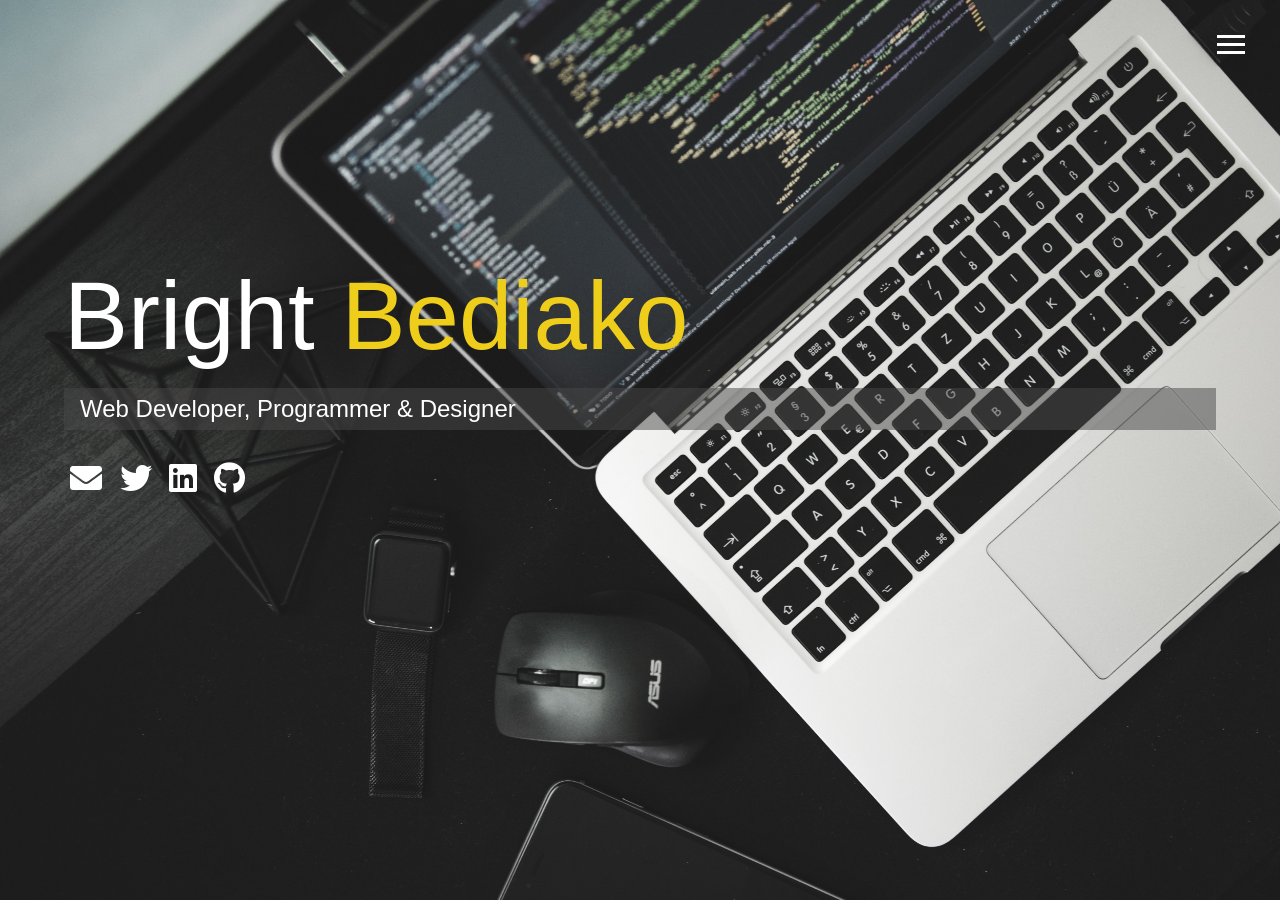
<file: index.html>
<!DOCTYPE html>
<html lang="en">
  <head>
    <meta charset="UTF-8" />
    <meta name="viewport" content="width=device-width, initial-scale=1.0" />
    <meta http-equiv="X-UA-Compatible" content="ie=edge" />
    <link
      rel="stylesheet"
      href="https://use.fontawesome.com/releases/v5.2.0/css/all.css"
      integrity="sha384-hWVjflwFxL6sNzntih27bfxkr27PmbbK/iSvJ+a4+0owXq79v+lsFkW54bOGbiDQ"
      crossorigin="anonymous"
    />

    <link rel="stylesheet" href="css/main.css" />
    <title>Welcome To My Portfolio | Bright Bediako </title>
  </head>

  <body id="bg-img">
    <header>
      <div class="menu-btn">
        <div class="btn-line"></div>
        <div class="btn-line"></div>
        <div class="btn-line"></div>
      </div>

      <nav class="menu">
        <div class="menu-branding">
          <div class="portrait"></div>
        </div>
        <ul class="menu-nav">
          <li class="nav-item current">
            <a href="index.html" class="nav-link"> Home </a>
          </li>
          <li class="nav-item">
            <a href="about.html" class="nav-link"> About Me </a>
          </li>
          <li class="nav-item">
            <a href="work.html" class="nav-link"> My Work </a>
          </li>
          <li class="nav-item">
            <a href="contact.html" class="nav-link"> How To Reach Me </a>
          </li>
        </ul>
      </nav>
    </header>

    <main id="home">
      <h1 class="lg-heading">
        Bright
        <span class="text-secondary">Bediako</span>
      </h1>
      <h2 class="sm-heading">Web Developer, Programmer & Designer</h2>
      <div class="icons">
        <a href="mailto:info.brytetech@gmail.com" target="_blank">
          <i class="fa fa-envelope fa-2x"></i>
        </a>
        <a href="https://twitter.com/brightBediakoh" target="_blank">
          <i class="fab fa-twitter fa-2x"></i>
        </a>
        <a href="https://www.linkedin.com/in/bright-bediako-8468521b4" target="_blank">
          <i class="fab fa-linkedin fa-2x"></i>
        </a>
        <a href="https://github.com/BrightBediako" target="_blank">
          <i class="fab fa-github fa-2x"></i>
        </a>
      </div>
    </main>

    <script src="js/main.js"></script>
  </body>
</html>
</file>
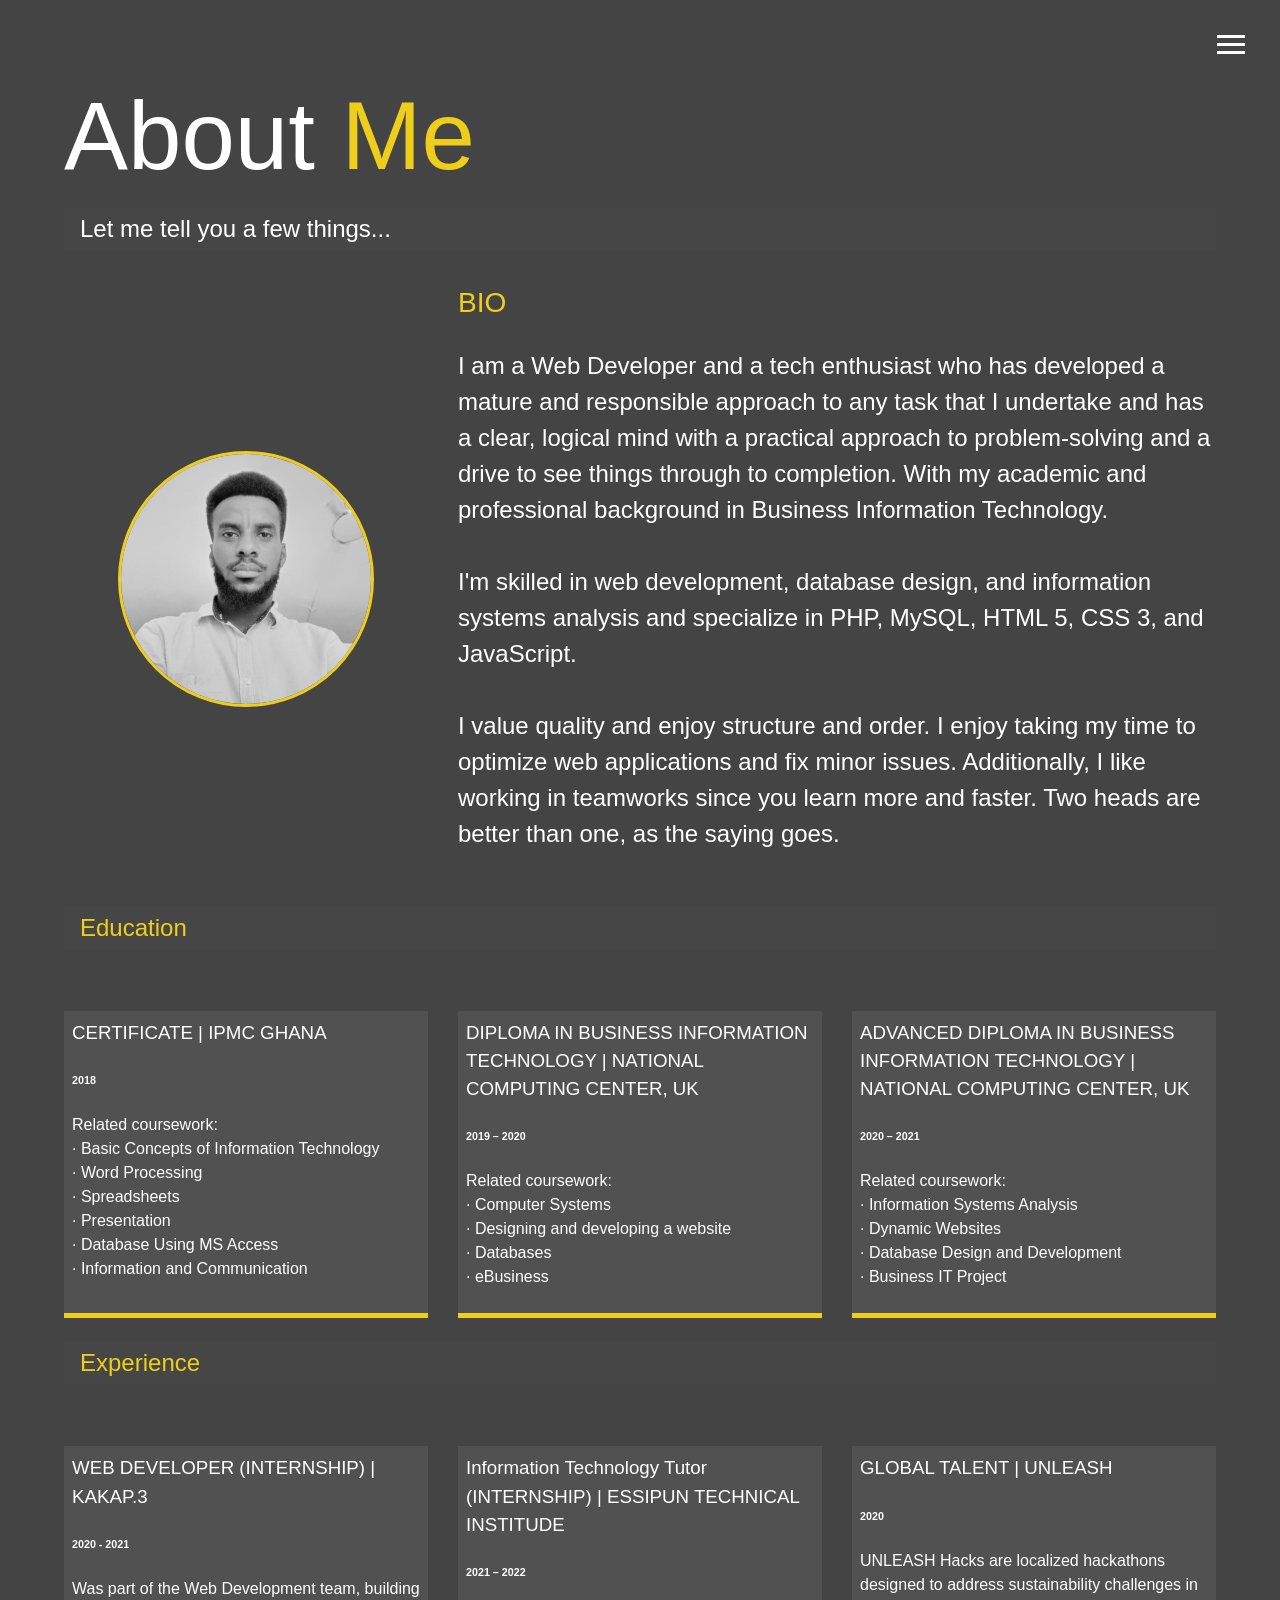
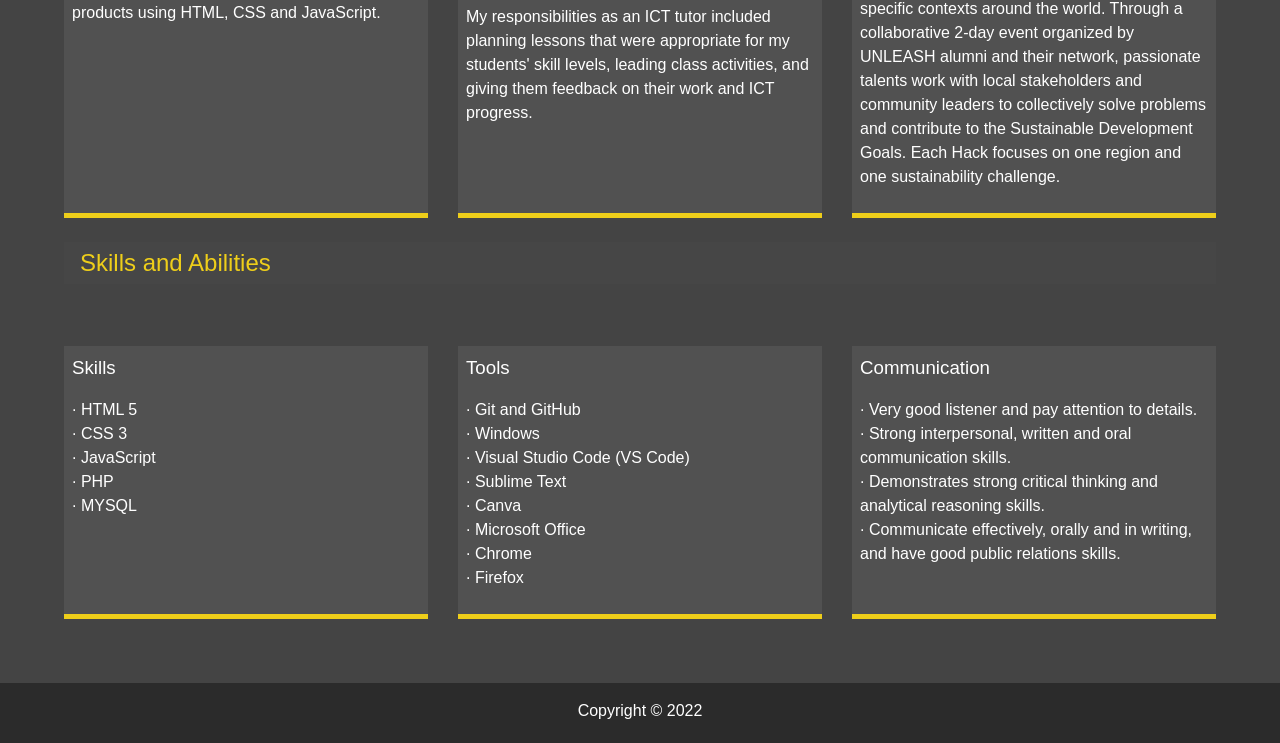
<file: about.html>
<!DOCTYPE html>
<html lang="en">
  <head>
    <meta charset="UTF-8" />
    <meta name="viewport" content="width=device-width, initial-scale=1.0" />
    <meta http-equiv="X-UA-Compatible" content="ie=edge" />
    <link
      rel="stylesheet"
      href="https://use.fontawesome.com/releases/v5.2.0/css/all.css"
      integrity="sha384-hWVjflwFxL6sNzntih27bfxkr27PmbbK/iSvJ+a4+0owXq79v+lsFkW54bOGbiDQ"
      crossorigin="anonymous"
    />

    <link rel="stylesheet" href="css/main.css" />
    <title>About Me</title>
  </head>

  <body>
    <header>
      <div class="menu-btn">
        <div class="btn-line"></div>
        <div class="btn-line"></div>
        <div class="btn-line"></div>
      </div>

      <nav class="menu">
        <div class="menu-branding">
          <div class="portrait"></div>
        </div>
        <ul class="menu-nav">
          <li class="nav-item">
            <a href="index.html" class="nav-link"> Home </a>
          </li>
          <li class="nav-item current">
            <a href="about.html" class="nav-link"> About Me </a>
          </li>
          <li class="nav-item">
            <a href="work.html" class="nav-link"> My Work </a>
          </li>
          <li class="nav-item">
            <a href="contact.html" class="nav-link"> How To Reach Me </a>
          </li>
        </ul>
      </nav>
    </header>

    <main id="about">
      <h1 class="lg-heading">
        About
        <span class="text-secondary">Me</span>
      </h1>
      <h2 class="sm-heading">Let me tell you a few things...</h2>
      <div class="about-info">
        <img src="img/bryte-l.png" alt="Bright Bediako" class="bio-image" />

        <div class="bio">
          <h3 class="text-secondary">BIO</h3>
          <p>
            I am a Web Developer and a tech enthusiast who has developed a mature and responsible approach to any task that I undertake and has a clear,
            logical mind with a practical approach to problem-solving and a drive to see things through to completion.
            With my academic and professional background in Business Information Technology.<br><br>
            I'm skilled in web development, database design, and information systems analysis and specialize in PHP, MySQL, HTML 5, CSS 3, and JavaScript.<br><br>
            I value quality and enjoy structure and order. I enjoy taking my time to optimize web applications and fix minor issues. Additionally, 
            I like working in teamworks since you learn more and faster. Two heads are better than one, as the saying goes.


          </p>
        </div>

        <!-- <div class="job job-1">
          <h3>123 Webshop</h3>
          <h6>Full Stack Developer</h6>
          <p>
            Lorem ipsum dolor sit amet consectetur adipisicing elit. Voluptates
            perferendis totam enim. Nesciunt porro dolores expedita dolor
            necessitatibus deserunt nemo.
          </p>
        </div>

        <div class="job job-2">
          <h3>Designers ABC</h3>
          <h6>Front End Developer</h6>
          <p>
            Lorem ipsum dolor sit amet consectetur adipisicing elit. Voluptates
            perferendis totam enim. Nesciunt porro dolores expedita dolor
            necessitatibus deserunt nemo.
          </p>
        </div>

        <div class="job job-3">
          <h3>Webworks</h3>
          <h6>Graphic Designer</h6>
          <p>
            Lorem ipsum dolor sit amet consectetur adipisicing elit. Voluptates
            perferendis totam enim. Nesciunt porro dolores expedita dolor
            necessitatibus deserunt nemo.
          </p>
        </div> -->
      </div>
      
      <h2 class="sm-heading"><span class="text-secondary">Education</span></h2>
      <div class="about-info">
        <div class="job job-1">
          <h3>CERTIFICATE | IPMC GHANA</h3>
          <h6>2018</h6>
          <p>
          <span>Related coursework:</span><br>
          ·	Basic Concepts of Information Technology<br>
          ·	Word Processing<br>
          ·	Spreadsheets<br>
          ·	Presentation<br>
          ·	Database Using MS Access<br>
          ·	Information and Communication<br>
          </p>
        </div>

        <div class="job job-2">
          <h3>DIPLOMA IN BUSINESS INFORMATION TECHNOLOGY | NATIONAL COMPUTING CENTER, UK</h3>
          <h6>2019 – 2020</h6>
          <p>
            Related coursework:<br>
            ·	Computer Systems<br>
            ·	Designing and developing a website<br>
            ·	Databases<br>
            ·	eBusiness<br>

          </p>
        </div>

        <div class="job job-3">
          <h3>ADVANCED DIPLOMA IN BUSINESS INFORMATION TECHNOLOGY | NATIONAL COMPUTING CENTER, UK</h3>
          <h6>2020 – 2021</h6>
          <p>
            Related coursework:<br>
            ·	Information Systems Analysis<br>
            ·	Dynamic Websites<br>
            ·	Database Design and Development<br>
            ·	Business IT Project<br>
          </p>
        </div>
      </div>
      
      <br>
      <h2 class="sm-heading"><span class="text-secondary">Experience</span></h2>
      <div class="about-info">
        <div class="job job-1">
          <h3>WEB DEVELOPER (INTERNSHIP) | KAKAP.3</h3>
          <h6>2020 - 2021</h6>
          <p>
            Was part of the Web Development team, building products using HTML, CSS and JavaScript.
          </p>
        </div>

        <div class="job job-2">
          <h3>Information  Technology Tutor (INTERNSHIP) | ESSIPUN TECHNICAL INSTITUDE </h3>
          <h6>2021 – 2022</h6>
          <p>
            My responsibilities as an ICT tutor included planning lessons that were appropriate for my students' skill levels, 
            leading class activities, and giving them feedback on their work and ICT progress.
          </p>
        </div>

        <div class="job job-3">
          <h3>GLOBAL TALENT | UNLEASH </h3>
          <h6>2020</h6>
          <p>
            UNLEASH Hacks are localized hackathons designed to address sustainability challenges in specific contexts around the world. 
            Through a collaborative 2-day event organized by UNLEASH alumni and their network, 
            passionate talents work with local stakeholders and community leaders to collectively solve problems and 
            contribute to the Sustainable Development Goals. 
            Each Hack focuses on one region and one sustainability challenge.
          </p>
        </div>
      </div>
      
      <br>
      <h2 class="sm-heading"><span class="text-secondary">Skills and Abilities</span></h2>
      <div class="about-info">
        <div class="job job-1">
          <h3>Skills</h3>
          <!-- <h6>2018</h6> -->
          <p>
          ·	HTML 5<br>
          ·	CSS 3<br>
          ·	JavaScript<br>
          ·	PHP<br>
          ·	MYSQL<br>
          </p>
        </div>

        <div class="job job-2">
          <h3>Tools</h3>
          <!-- <h6>2019 – 2020</h6> -->
          <p>
            ·	Git and GitHub<br>
            ·	Windows<br>
            ·	Visual Studio Code (VS Code)<br>
            ·	Sublime Text<br>
            ·	Canva<br>
            ·	Microsoft Office<br>
            ·	Chrome<br>
            ·	Firefox<br>

          </p>
        </div>

        <div class="job job-3">
          <h3>Communication</h3>
          <!-- <h6>2020 – 2021</h6> -->
          <p>
            ·	Very good listener and pay attention to details.<br>
            ·	Strong interpersonal, written and oral communication skills.<br>
            ·	Demonstrates strong critical thinking and analytical reasoning skills.<br>
            ·	Communicate effectively, orally and in writing, and have good public relations skills.<br>
          </p>
        </div>
      </div>

    </main>

    <footer id="main-footer">Copyright &copy; 2022</footer>

    <script src="js/main.js"></script>
  </body>
</html>
</file>
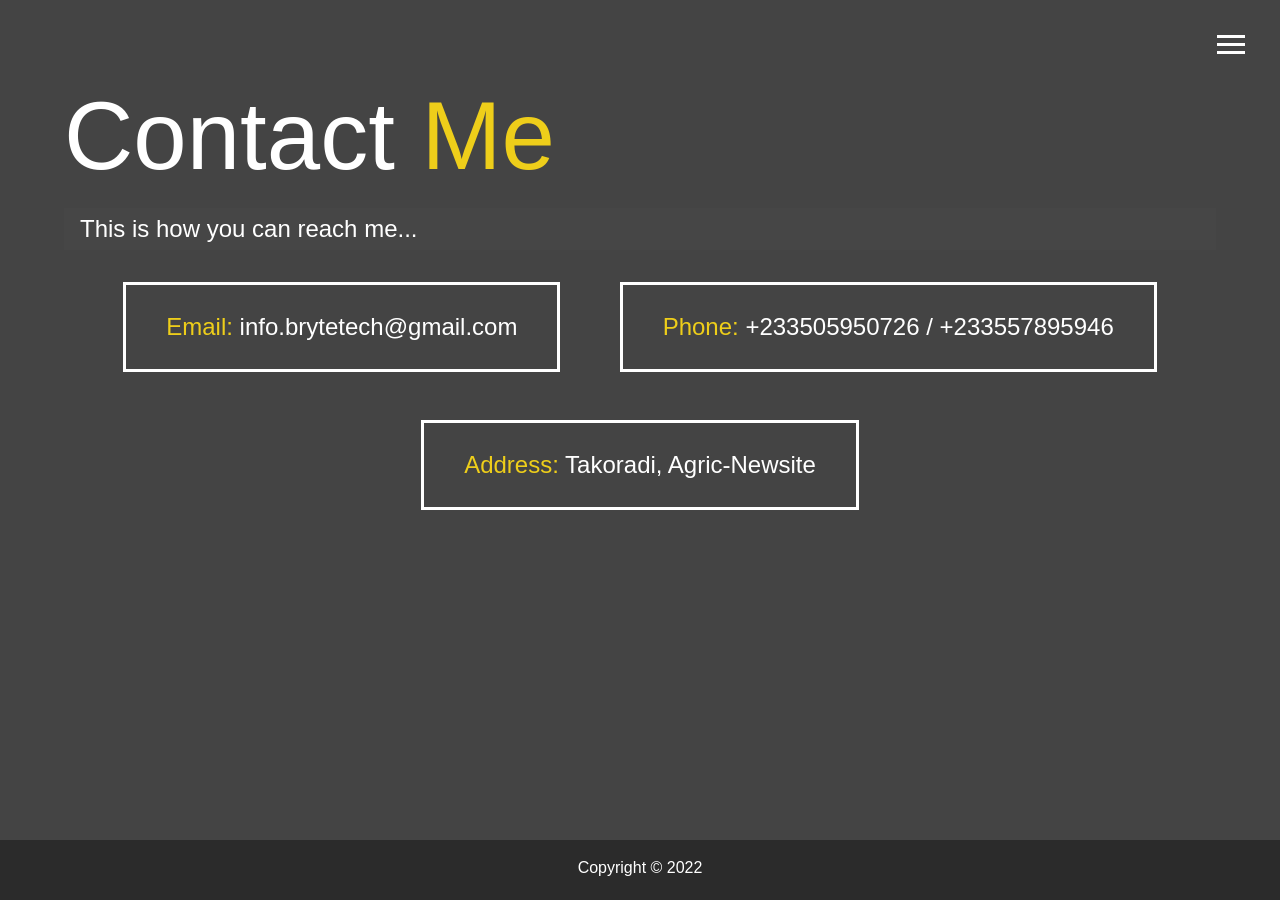
<file: contact.html>
<!DOCTYPE html>
<html lang="en">

<head>
  <meta charset="UTF-8">
  <meta name="viewport" content="width=device-width, initial-scale=1.0">
  <meta http-equiv="X-UA-Compatible" content="ie=edge">
  <link rel="stylesheet" href="https://use.fontawesome.com/releases/v5.2.0/css/all.css" integrity="sha384-hWVjflwFxL6sNzntih27bfxkr27PmbbK/iSvJ+a4+0owXq79v+lsFkW54bOGbiDQ"
    crossorigin="anonymous">

  <link rel="stylesheet" href="css/main.css">
  <title>Contact Me</title>
</head>

<body>
  <header>
    <div class="menu-btn">
      <div class="btn-line"></div>
      <div class="btn-line"></div>
      <div class="btn-line"></div>
    </div>

    <nav class="menu">
      <div class="menu-branding">
        <div class="portrait"></div>
      </div>
      <ul class="menu-nav">
        <li class="nav-item">
          <a href="index.html" class="nav-link">
            Home
          </a>
        </li>
        <li class="nav-item">
          <a href="about.html" class="nav-link">
            About Me
          </a>
        </li>
        <li class="nav-item">
          <a href="work.html" class="nav-link">
            My Work
          </a>
        </li>
        <li class="nav-item current">
          <a href="contact.html" class="nav-link">
            How To Reach Me
          </a>
        </li>
      </ul>
    </nav>
  </header>

  <main id="contact">
    <h1 class="lg-heading">
      Contact
      <span class="text-secondary">Me</span>
    </h1>
    <h2 class="sm-heading">
      This is how you can reach me...
    </h2>
    <div class="boxes">
      <div>
        <span class="text-secondary"> Email: </span>info.brytetech@gmail.com 
      </div>
      <div>
        <span class="text-secondary"> Phone: </span>+233505950726 / +233557895946 
      </div>
      <div>
        <span class="text-secondary"> Address: </span>Takoradi, Agric-Newsite 
      </div>
    </div>
  </main>

  <footer id="main-footer">
    Copyright &copy; 2022
  </footer>

  <script src="js/main.js"></script>
</body>

</html>
</file>
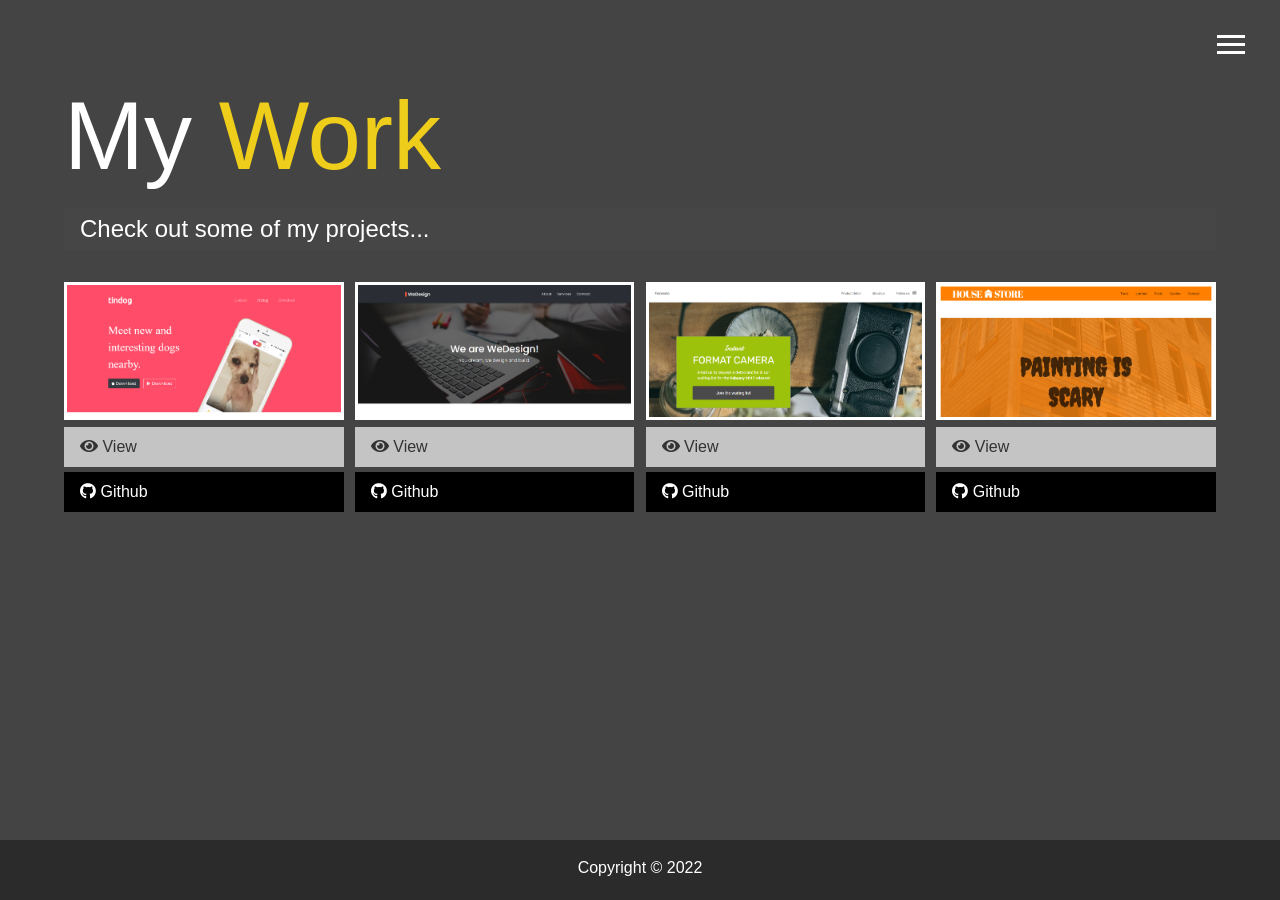
<file: work.html>
<!DOCTYPE html>
<html lang="en">
  <head>
    <meta charset="UTF-8" />
    <meta name="viewport" content="width=device-width, initial-scale=1.0" />
    <meta http-equiv="X-UA-Compatible" content="ie=edge" />
    <link
      rel="stylesheet"
      href="https://use.fontawesome.com/releases/v5.2.0/css/all.css"
      integrity="sha384-hWVjflwFxL6sNzntih27bfxkr27PmbbK/iSvJ+a4+0owXq79v+lsFkW54bOGbiDQ"
      crossorigin="anonymous"
    />

    <link rel="stylesheet" href="css/main.css" />
    <title>My Work</title>
  </head>

  <body>
    <header>
      <div class="menu-btn">
        <div class="btn-line"></div>
        <div class="btn-line"></div>
        <div class="btn-line"></div>
      </div>

      <nav class="menu">
        <div class="menu-branding">
          <div class="portrait"></div>
        </div>
        <ul class="menu-nav">
          <li class="nav-item">
            <a href="index.html" class="nav-link"> Home </a>
          </li>
          <li class="nav-item">
            <a href="about.html" class="nav-link"> About Me </a>
          </li>
          <li class="nav-item current">
            <a href="work.html" class="nav-link"> My Work </a>
          </li>
          <li class="nav-item">
            <a href="contact.html" class="nav-link"> How To Reach Me </a>
          </li>
        </ul>
      </nav>
    </header>

    <main id="work">
      <h1 class="lg-heading">
        My
        <span class="text-secondary">Work</span>
      </h1>
      <h2 class="sm-heading">Check out some of my projects...</h2>
      <div class="projects">

        <div class="item">
          <a href="https://brightbediako.github.io/tindog/" target="_blank">
            <img src="img/projects/project-1.png" alt="Project" />
          </a>
          <a href="https://brightbediako.github.io/tindog/" target="_blank" class="btn-light"> <i class="fas fa-eye"></i> View </a>
          <a href="https://github.com/BrightBediako/tindog" class="btn-dark">
            <i class="fab fa-github"></i> Github
          </a>
        </div>

        <div class="item">
          <a href="https://brightbediako.github.io/wedesign/" target="_blank">
            <img src="img/projects/project-2.png" alt="Project" />
          </a>
          <a href="https://brightbediako.github.io/wedesign/" target="_blank" class="btn-light"> <i class="fas fa-eye"></i> View </a>
          <a href="https://github.com/BrightBediako/wedesign" target="_blank" class="btn-dark">
            <i class="fab fa-github"></i> Github
          </a>
        </div>

        <div class="item">
          <a href="https://brightbediako.github.io/fotomatic/" target="_blank">
            <img src="img/projects/project-3.png" alt="Project" />
          </a>
          <a href="https://brightbediako.github.io/fotomatic/" target="_blank" class="btn-light"> <i class="fas fa-eye"></i> View </a>
          <a href="https://github.com/BrightBediako/fotomatic" target="_blank" class="btn-dark">
            <i class="fab fa-github"></i> Github
          </a>
        </div>

        <div class="item">
          <a href="https://github.com/BrightBediako/paint_store" target="_blank">
            <img src="img/projects/project-4.png" alt="Project" />
          </a>
          <a href="https://brightbediako.github.io/paint_store/" target="_blank" class="btn-light"> <i class="fas fa-eye"></i> View </a>
          <a href="https://github.com/BrightBediako/paint_store" target="_blank" class="btn-dark">
            <i class="fab fa-github"></i> Github
          </a>
        </div>
      </div>
    </main>

    <footer id="main-footer">Copyright &copy; 2022</footer>

    <script src="js/main.js"></script>
  </body>
</html>
</file>
<file: css/main.css>
.menu-btn {
  position: absolute;
  z-index: 3;
  right: 35px;
  top: 35px;
  cursor: pointer;
  transition: all 0.5s ease-out;
}
.menu-btn .btn-line {
  width: 28px;
  height: 3px;
  margin: 0 0 5px 0;
  background: #fff;
  transition: all 0.5s ease-out;
}
.menu-btn.close {
  transform: rotate(180deg);
}
.menu-btn.close .btn-line:nth-child(1) {
  transform: rotate(45deg) translate(5px, 5px);
}
.menu-btn.close .btn-line:nth-child(2) {
  opacity: 0;
}
.menu-btn.close .btn-line:nth-child(3) {
  transform: rotate(-45deg) translate(7px, -6px);
}

.menu {
  position: fixed;
  top: 0;
  width: 100%;
  opacity: 0.9;
  visibility: hidden;
}
.menu.show {
  visibility: visible;
}
.menu-branding,
.menu-nav {
  display: flex;
  flex-flow: column wrap;
  align-items: center;
  justify-content: center;
  float: left;
  width: 50%;
  height: 100vh;
  overflow: hidden;
}
.menu-nav {
  margin: 0;
  padding: 0;
  background: #373737;
  list-style: none;
  transform: translate3d(0, -100%, 0);
  transition: all 0.5s ease-out;
}
.menu-nav.show {
  transform: translate3d(0, 0, 0);
}
.menu-branding {
  background: #444;
  transform: translate3d(0, 100%, 0);
  transition: all 0.5s ease-out;
}
.menu-branding.show {
  transform: translate3d(0, 0, 0);
}
.menu-branding .portrait {
  width: 250px;
  height: 250px;
  background: url("../img/bryte-l.png");
  border-radius: 50%;
  border: solid 3px #eece1a;
}
.menu .nav-item {
  transform: translate3d(600px, 0, 0);
  transition: all 0.5s ease-out;
}
.menu .nav-item.show {
  transform: translate3d(0, 0, 0);
}
.menu .nav-item.current > a {
  color: #eece1a;
}
.menu .nav-link {
  display: inline-block;
  position: relative;
  font-size: 40px;
  text-transform: uppercase;
  padding: 1rem 0;
  font-weight: 300;
  color: #fff;
  text-decoration: none;
  transition: all 0.5s ease-out;
}
.menu .nav-link:hover {
  color: chartreuse;
  transform: scale(1.25);
}

.nav-item:nth-child(1) {
  transition-delay: 0.1s;
}

.nav-item:nth-child(2) {
  transition-delay: 0.2s;
}

.nav-item:nth-child(3) {
  transition-delay: 0.3s;
}

.nav-item:nth-child(4) {
  transition-delay: 0.4s;
}

* {
  box-sizing: border-box;
}

body {
  background: #444;
  color: #fff;
  height: 100%;
  margin: 0;
  font-family: "Segoe UI", Tahoma, Geneva, Verdana, sans-serif;
  line-height: 1.5;
}
body#bg-img {
  background: url(../img/background.jpg);
  background: rgba(68, 68, 68, 0.9), url(../img/background.jpg);
  background-attachment: fixed;
  background-size: cover;
}

h1,
h2,
h3 {
  margin: 0;
  font-weight: 400;
}
h1.lg-heading,
h2.lg-heading,
h3.lg-heading {
  font-size: 6rem;
}
h1.sm-heading,
h2.sm-heading,
h3.sm-heading {
  margin-bottom: 2rem;
  padding: 0.2rem 1rem;
  background: rgba(73, 73, 73, 0.5);
}

a {
  color: #fff;
  text-decoration: none;
}

header {
  position: fixed;
  z-index: 2;
  width: 100%;
}

.text-secondary {
  color: #eece1a;
}

main {
  padding: 4rem;
  min-height: calc(100vh - 60px);
}
main .icons {
  margin-top: 1rem;
}
main .icons a {
  padding: 0.4rem;
}
main .icons a:hover {
  color: #eece1a;
  transition: all 0.5s ease-out;
}
main#home {
  overflow: hidden;
}
main#home h1 {
  margin-top: 20vh;
}

.about-info {
  display: grid;
  grid-gap: 30px;
  grid-template-areas: "bioimage bio bio" "job1 job2 job3";
  grid-template-columns: repeat(3, 1fr);
}
.about-info .bio-image {
  grid-area: bioimage;
  margin: auto;
  border-radius: 50%;
  border: #eece1a 3px solid;
}
.about-info .bio {
  grid-area: bio;
  font-size: 1.5rem;
}
.about-info .job-1 {
  grid-area: job1;
}
.about-info .job-2 {
  grid-area: job2;
}
.about-info .job-3 {
  grid-area: job3;
}
.about-info .job {
  background: #515151;
  padding: 0.5rem;
  border-bottom: #eece1a 5px solid;
}

.projects {
  display: grid;
  grid-gap: 0.7rem;
  grid-template-columns: repeat(3, 1fr);
}
.projects img {
  width: 100%;
  border: 3px #fff solid;
}
.projects img:hover {
  opacity: 0.5;
  border-color: #eece1a;
  transition: all 0.5s ease-out;
}

.boxes {
  display: flex;
  flex-wrap: wrap;
  justify-content: space-evenly;
  align-items: center;
  margin-top: 1rem;
}
.boxes div {
  font-size: 1.5rem;
  border: 3px #fff solid;
  padding: 1.5rem 2.5rem;
  margin-bottom: 3rem;
  transition: all 0.5s ease-out;
}
.boxes div:hover {
  padding: 0.5rem 1.5rem;
  background: #eece1a;
  color: #000;
}
.boxes div:hover span {
  color: #000;
}

.btn,
.btn-dark,
.btn-light {
  display: block;
  padding: 0.5rem 1rem;
  border: 0;
  margin-bottom: 0.3rem;
}
.btn:hover,
.btn-dark:hover,
.btn-light:hover {
  background: #eece1a;
  color: #000;
}

.btn-dark {
  background: black;
  color: #fff;
}

.btn-light {
  background: #c4c4c4;
  color: #333;
}

#main-footer {
  text-align: center;
  padding: 1rem;
  background: #2b2b2b;
  color: #fff;
  height: 60px;
}

@media screen and (min-width: 1171px) {
  .projects {
    grid-template-columns: repeat(4, 1fr);
  }
}

@media screen and (min-width: 769px) and (max-width: 1170px) {
  .projects {
    grid-template-columns: repeat(3, 1fr);
  }
}

@media screen and (max-width: 768px) {
  main {
    align-items: center;
    text-align: center;
  }
  main .lg-heading {
    line-height: 1;
    margin-bottom: 1rem;
  }
  ul.menu-nav,
  div.menu-branding {
    float: none;
    width: 100%;
    min-height: 0;
  }
  ul.menu-nav.show,
  div.menu-branding.show {
    transform: translate3d(0, 0, 0);
  }
  .menu-nav {
    height: 75vh;
    transform: translate3d(-100%, 0, 0);
    font-size: 24px;
  }
  .menu-branding {
    height: 25vh;
    transform: translate3d(100%, 0, 0);
  }
  .menu-branding .portrait {
    background: url("../img/bryte-s.png");
    width: 150px;
    height: 150px;
  }
  .about-info {
    grid-template-areas: "bioimage" "bio" "job1" "job2" "job3";
    grid-template-columns: 1fr;
  }
  .projects {
    grid-template-columns: repeat(2, 1fr);
  }
}

@media screen and (max-width: 500px) {
  main {
    padding: 2rem;
  }
  main #home h1 {
    margin-top: 10vh;
  }
  main .lg-heading {
    margin-top: 1rem;
    font-size: 5rem;
  }
  .projects {
    grid-template-columns: 1fr;
  }
}
</file>
